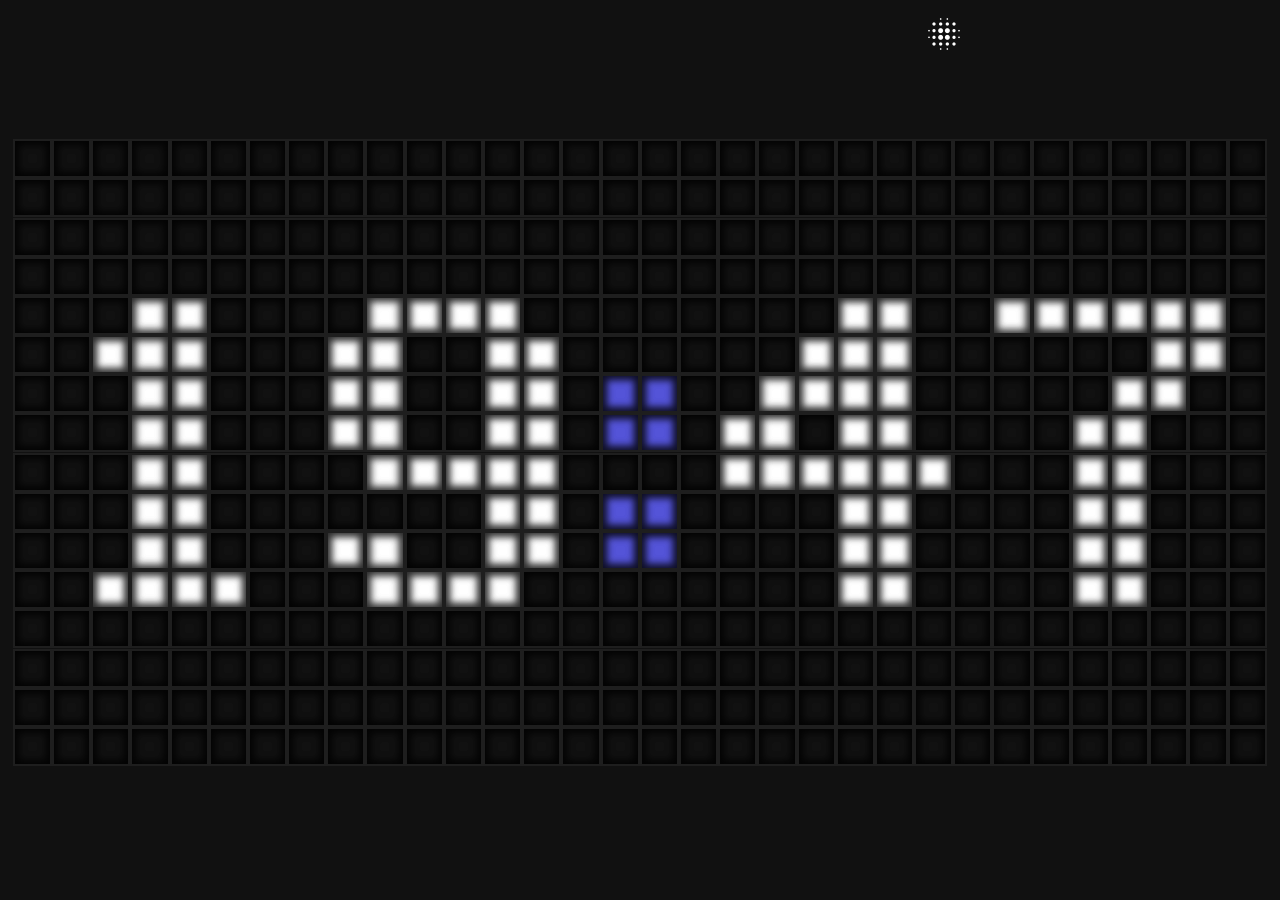
<file: index.html>
<!DOCTYPE html>
<html lang="en">
<head>
    <meta charset="UTF-8">
    <meta name="viewport" content="width=device-width, initial-scale=1.0">
    <link href="https://fonts.googleapis.com/icon?family=Material+Icons" rel="stylesheet">
    <link rel="stylesheet" href="./style.css">
    <script src="./script.js" defer></script>
    <title>Retro Clock</title>
    <link rel="icon" href="./favicon.ico" type="image/x-icon">
</head>
<body>
    <div class="outer-container">
        <div id="top-div">
            <div id="fullscreen-toggle" class="custom-button" aria-label="Toggle fullscreen" title="Toggle fullscreen">
                <i id="fullscreen-toggle-inner" class="material-icons" aria-hidden="true">open_in_full</i>
            </div>
        </div>
        <div class="inner-container">
            <div class="clock-grid">
                <div id="character-grid"></div>
            </div>
        </div>
        <div id="bottom-div"></div>
    </div>
</body>
</html>
</file>
<file: style.css>
* {
    box-sizing: border-box;
}

:root {
    --adjustX: 50px;
    --adjustY: 0px;
    --adjustFontSize: 19;
    --glowBlue: 0 0 30px #008fd6, 0 0 100px #008fd6;
    --glowLightBlue: 0 0 30px rgb(84, 84, 216, .8);
    --glowWhite: 0 0 30px rgba(255, 255, 255, .3);
    --glowRed: 0 0 30px #aa0000, 0 0 100px #aa0000;
    --glowPink: 0 0 30px #ff8cd3, 0 0 100px #ff8cd3;
    --glowYellow: 0 0 30px #dddd00, 0 0 100px #dddd00;
    --glowOff: none;

    --borderThickness: 0px;
}

body {
    display: flex;
    justify-content:center;
    align-items: center;
    flex-flow: column nowrap;
    margin: 0;
    padding: 0;
    background-color: #111;
    height: 100vh;
    color: white;
    font-family: 'arial', sans-serif;
    font-weight: bold;
    font-size: 2em;
}

.outer-container {
    display: flex;
    justify-content: center;
    align-items: center;
    border: var(--borderThickness) dashed orange;
    width: 98%;
    height: 98%;
    margin: 0px;
    flex-direction: column;
}

.inner-container {
    display: flex;
    justify-content: center;
    align-items: center;
    flex-flow: row nowrap;
    border: var(--borderThickness) dashed white;
    width: 100%;
    height: 100%;
}

#top-div {
    width: 100%;
    height: 50px;
    display: flex;
    justify-content: space-around;
    border: var(--borderThickness) solid blue;
    padding: 0 20px 0 20px;
}

#bottom-div {
    width: 100%;
    height: 50px;
    display: flex;
    justify-content: center;
    align-items: center;
    border: var(--borderThickness) solid blue;
    padding: 0 20px 0 20px;
}

#fullscreen-toggle {
    display: flex;
    justify-content: center;
    align-items: center;
    /* width: 70px; */
    height: 50px;
    cursor: pointer;
    border: var(--borderThickness) solid yellow;
}

.custom-button {
    display: flex;
    justify-content: center;
    align-items: center;
    width: 20%;
    border:  var(--borderThickness) solid yellow;
}

/* #clock-container {
    display: flex;
    justify-content: center;
    align-items: center;
    flex-direction: column;
    border: var(--borderThickness) solid green;
} */

.clock-grid {
    border: var(--borderThickness) solid red;
    display: flex;
    justify-content: space-between;
    align-items: center;
    flex-flow: column nowrap;
    width: 100%;
    position: relative;
}

#character-grid {
    border: var(--borderThickness) solid green;
    display: flex;
    justify-content: space-between;
    align-items: center;
    flex-flow: column nowrap;
    width: 100%;

    position: absolute;
    top: 0px;
    right: 0px;
    left: 0px;
    bottom: 0px;
}

.pixel-row {
    display: flex;
    flex-direction: row;
    align-items: stretch;
    border: var(--borderThickness) dashed white;
    width: 100%;
    /* height: 50px; */
}

.pixel {
    border: 2px solid rgba(30, 30, 30);
    width: calc(100% / 32);
    height: 30px;

    
    background-image: url('./light-60.png');
    background-size: cover;
    background-position: center;
    background-repeat: no-repeat;
   
    /* box-shadow: inset 0 0 .5vw .5vw rgba(0, 0, 0, 0.4); */
}

.pixel-blank {
    background-color: rgba(0, 0, 0, 0);
}

.pixel-white {
    background-color: #ffffff;
    /* box-shadow: inset 0 0 10px #000000, var(--glowWhite); */
    /* box-shadow: var(--glowWhite); */
}

.pixel-red {
    background-color: #ff0000;
    /* box-shadow: var(--glowRed); */
}

.pixel-pink {
    background-color: #ffb8ff;
    /* box-shadow: var(--glowPink); */
}

.pixel-cyan {
    background-color: #00ffff;
}

.pixel-orange {
    background-color: #ffb852;
}

.pixel-blue {
    background-color: #0000ff;
    /* box-shadow: var(--glowBlue); */
}

.pixel-frightened {
    background-color: #283cff;
}

.pixel-yellow {
    background-color: #ffff00;
    /* box-shadow: var(--glowYellow); */
}

.pixel-colon {
    background-color: #5454d8;
    /* box-shadow: var(--glowLightBlue); */
    animation: colonBlinker 1s steps(1) infinite;
    z-index: -10;
}


@keyframes colonBlinker {
    0% {opacity: 1;}
    50% {opacity: 0;}
    100% {opacity: 1;}
}

/* --- Control buttons (全画面 / にじみ切り替え) を統一 --- */
#texture-toggle {
    display: flex;
    justify-content: center;
    align-items: center;
    height: 50px;
    cursor: pointer;
    border: var(--borderThickness) solid yellow;
}
/* 2つのボタンのアイコンサイズを統一する(HTMLの直書き48pxは撤去済み) */
#fullscreen-toggle-inner,
#texture-toggle-inner {
    font-size: 40px;
}
/* body.no-texture で各マスの背景画像(にじみ)を消す */
body.no-texture .pixel {
    background-image: none;
}
</file>
